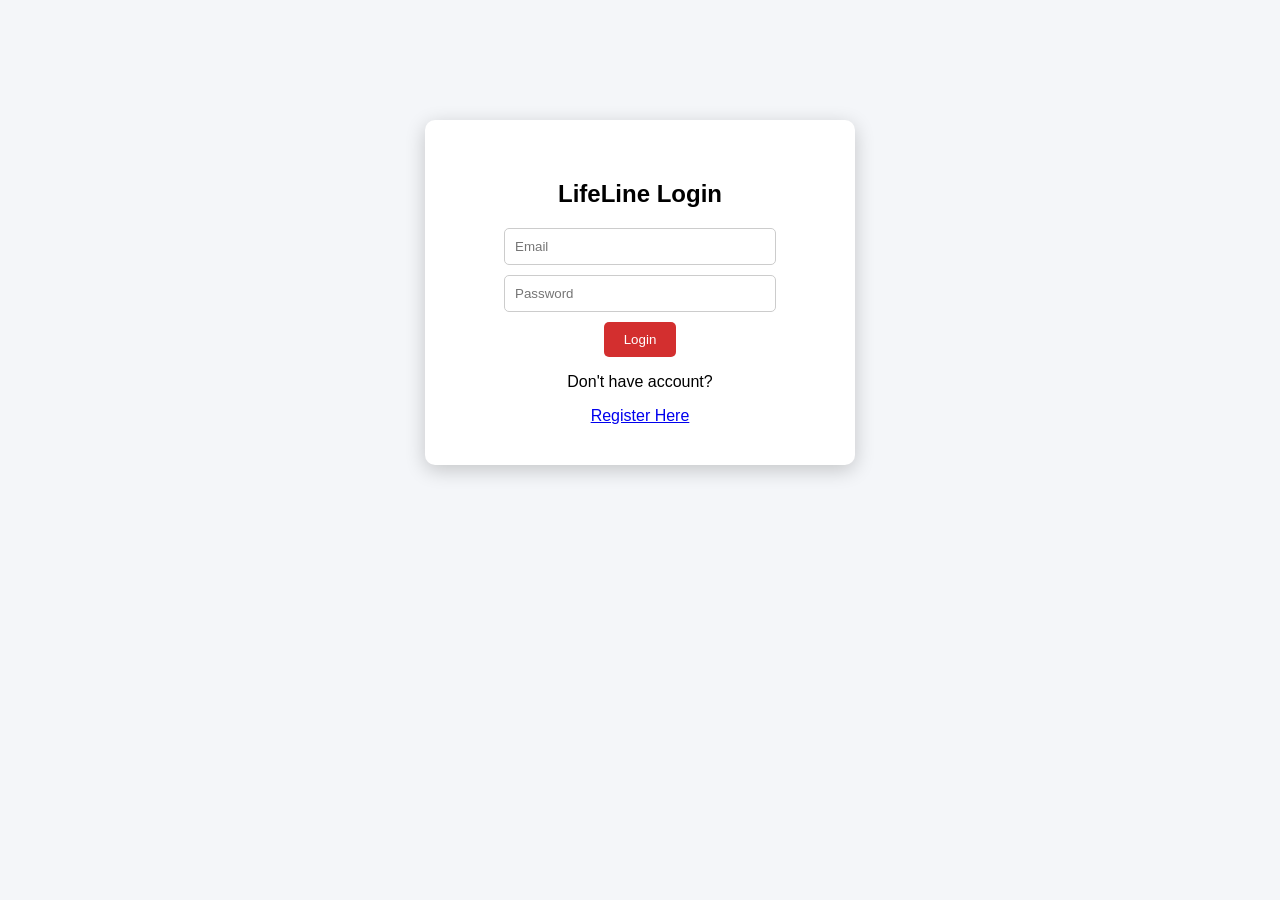
<file: index.html>
<!DOCTYPE html>
<html>
<head>
<title>LifeLine Login</title>
<link rel="stylesheet" href="style.css">
</head>

<body>

<div class="login-container">

<h2>LifeLine Login</h2>

<input type="email" id="email" placeholder="Email">

<input type="password" id="password" placeholder="Password">

<button onclick="login()">Login</button>

<p>Don't have account?</p>

<a href="register.html">Register Here</a>

</div>

<script src="auth.js"></script>

</body>
</html>
</file>
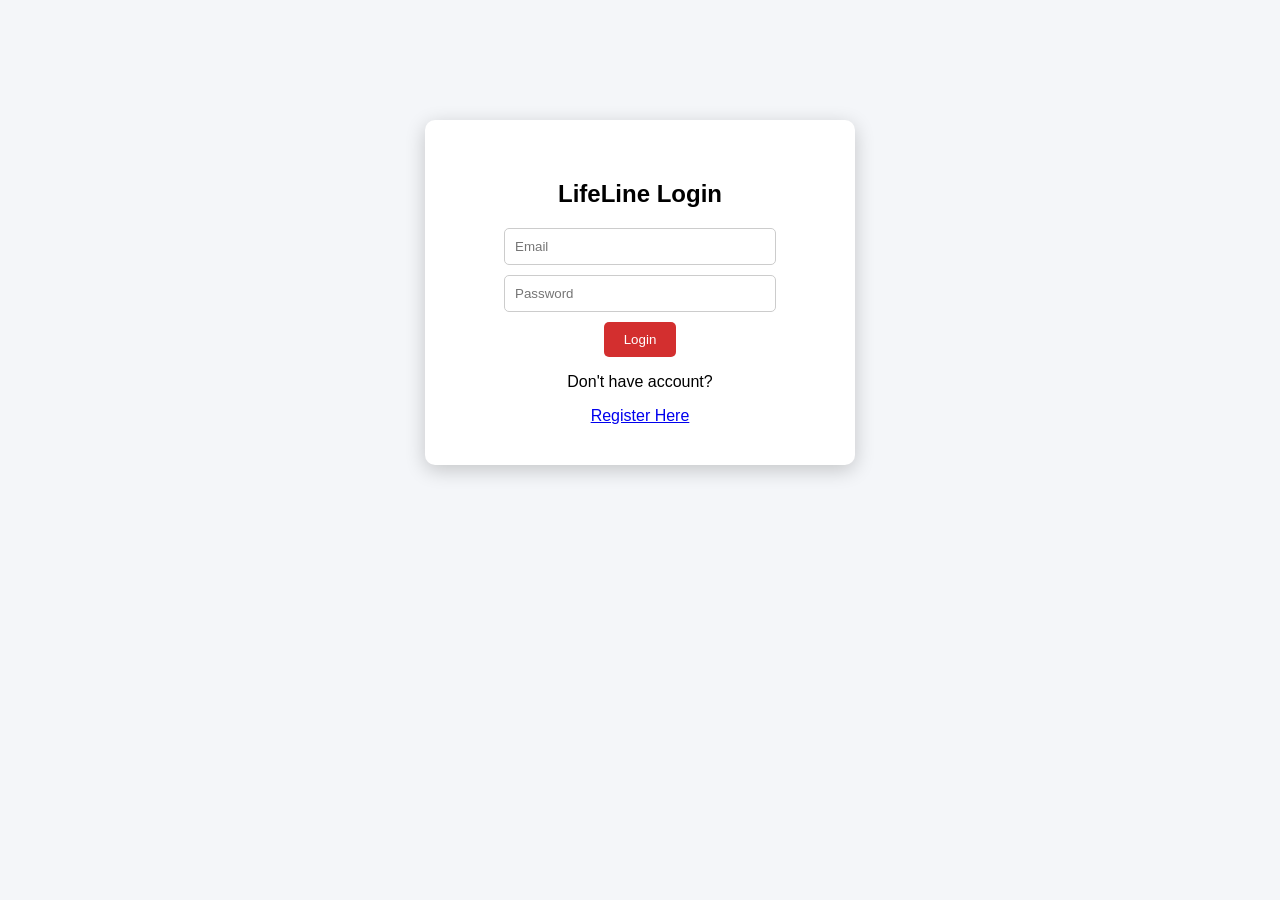
<file: admin.html>
<!DOCTYPE html>
<html>

<head>
<title>Admin Dashboard</title>
<link rel="stylesheet" href="style.css">
</head>

<body>

<header>
<h1>LifeLine Admin Panel</h1>
<button onclick="logout()">Logout</button>
</header>

<div class="dashboard-container">

<div class="card">
<h2>System Statistics</h2>

<p>Total Users: <span id="totalUsers"></span></p>
<p>Total Donors: <span id="totalDonors"></span></p>
<p>Total Requests: <span id="totalRequests"></span></p>

</div>


<div class="card">

<h2>All Donors</h2>

<div id="donorList"></div>

</div>


<div class="card">

<h2>Emergency Requests</h2>

<div id="requestList"></div>

</div>


<div class="card">

<h2>System Control</h2>

<button onclick="resetSystem()">Reset All Data</button>

</div>

</div>

<script src="admin.js"></script>

</body>
</html>
</file>
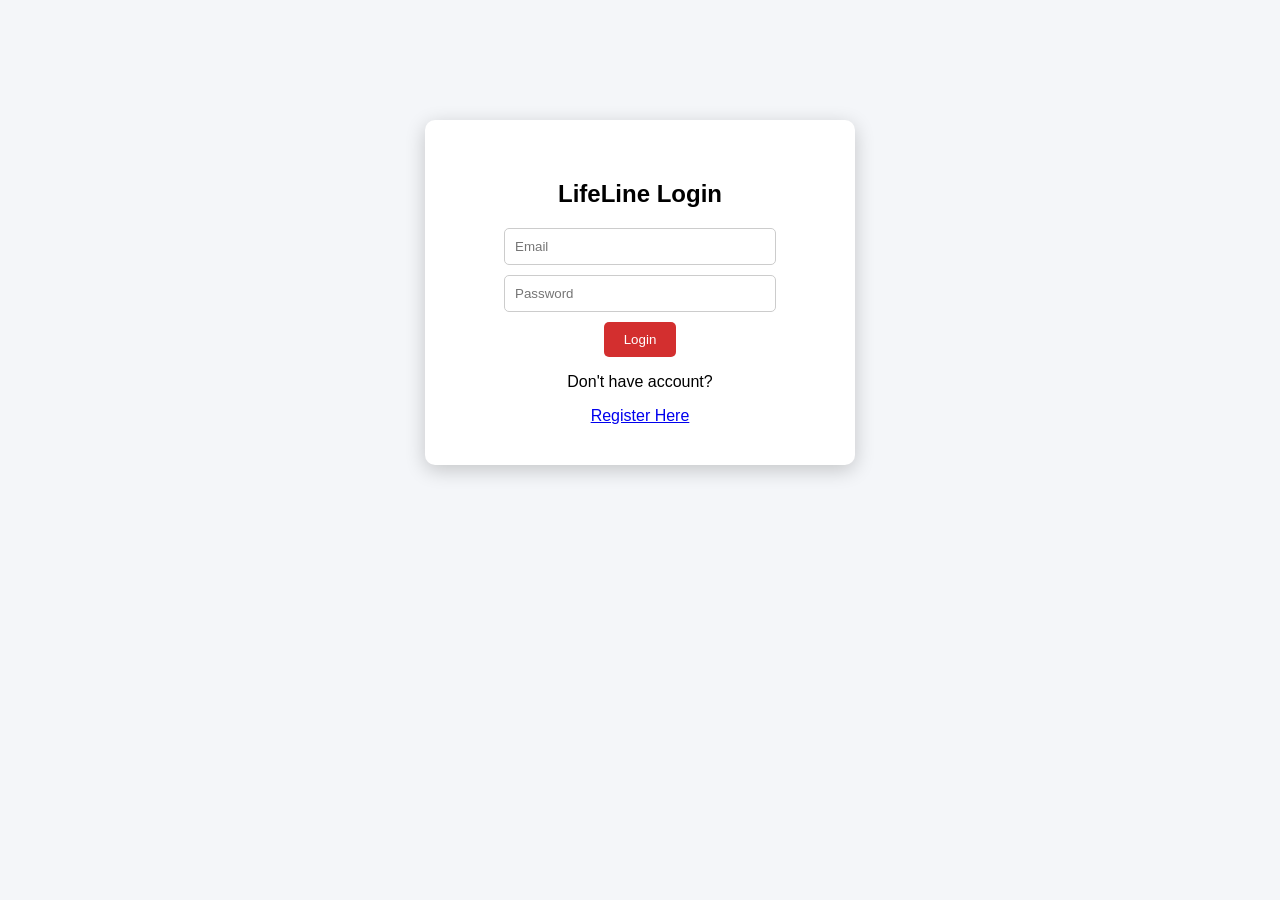
<file: dashboard.html>
<!DOCTYPE html>
<html>

<head>
<title>User Dashboard</title>
<link rel="stylesheet" href="style.css">
</head>

<body>

<header>
<h1>LifeLine User Dashboard</h1>
<button onclick="logout()">Logout</button>
</header>


<div class="dashboard-container">

<div class="card">
<h2>My Profile</h2>
<p id="profileName"></p>
<p id="profileEmail"></p>
<p id="profileCity"></p>
</div>


<div class="card">
<h2>Register as Blood Donor</h2>

<select id="bloodGroup">
<option>A+</option>
<option>A-</option>
<option>B+</option>
<option>B-</option>
<option>O+</option>
<option>O-</option>
<option>AB+</option>
<option>AB-</option>
</select>

<select id="availability">
<option>Available</option>
<option>Unavailable</option>
</select>

<button onclick="registerDonor()">Become Donor</button>

</div>


<div class="card">
<h2>Search Blood Donor</h2>

<select id="searchBlood">
<option>A+</option>
<option>A-</option>
<option>B+</option>
<option>B-</option>
<option>O+</option>
<option>O-</option>
<option>AB+</option>
<option>AB-</option>
</select>

<input type="text" id="searchCity" placeholder="City">

<button onclick="searchDonor()">Search</button>

<div id="donorResults"></div>

</div>


<div class="card">
<h2>Emergency Blood Request</h2>

<input type="text" id="patientName" placeholder="Patient Name">

<input type="text" id="hospital" placeholder="Hospital">

<select id="requestBlood">
<option>A+</option>
<option>A-</option>
<option>B+</option>
<option>B-</option>
<option>O+</option>
<option>O-</option>
<option>AB+</option>
<option>AB-</option>
</select>

<select id="urgency">
<option>Normal</option>
<option>Urgent</option>
<option>Critical</option>
</select>

<button onclick="createRequest()">Submit Request</button>

</div>

</div>

<script src="dashboard.js"></script>

</body>

</html>
</file>
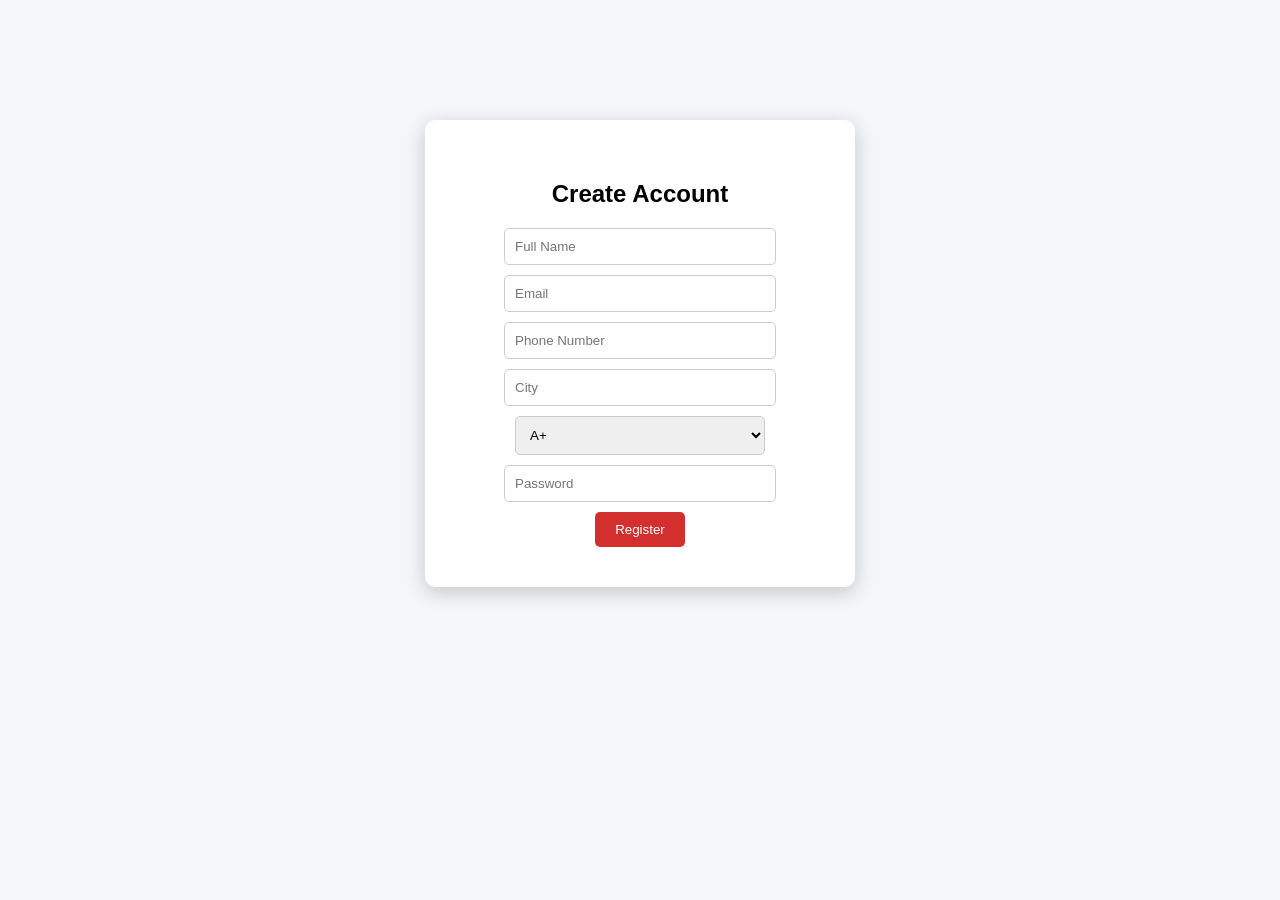
<file: register.html>
<!DOCTYPE html>
<html>
<head>
<title>Register</title>
<link rel="stylesheet" href="style.css">
</head>

<body>

<div class="login-container">

<h2>Create Account</h2>

<input type="text" id="name" placeholder="Full Name">

<input type="email" id="email" placeholder="Email">

<input type="text" id="phone" placeholder="Phone Number">

<input type="text" id="city" placeholder="City">

<select id="blood">
<option>A+</option>
<option>A-</option>
<option>B+</option>
<option>B-</option>
<option>O+</option>
<option>O-</option>
<option>AB+</option>
<option>AB-</option>
</select>

<input type="password" id="password" placeholder="Password">

<button onclick="register()">Register</button>

</div>

<script src="auth.js"></script>

</body>
</html>
</file>
<file: style.css>
body{
font-family:Arial;
background:#f4f6f9;
margin:0;
padding:0;
}

.login-container{
background:white;
padding:40px;
border-radius:10px;
box-shadow:0 5px 20px rgba(0,0,0,0.2);
text-align:center;
width:350px;
margin:120px auto;
}

header{
display:flex;
justify-content:space-between;
align-items:center;
background:#d32f2f;
color:white;
padding:15px 30px;
}

.dashboard-container{
display:grid;
grid-template-columns:repeat(auto-fit,minmax(300px,1fr));
gap:20px;
padding:30px;
}

.card{
background:white;
padding:20px;
border-radius:10px;
box-shadow:0 4px 10px rgba(0,0,0,0.1);
}

input,select{
display:block;
margin:10px auto;
padding:10px;
width:250px;
border-radius:5px;
border:1px solid #ccc;
}

button{
padding:10px 20px;
background:#d32f2f;
color:white;
border:none;
border-radius:5px;
cursor:pointer;
}

button:hover{
background:#b71c1c;
}
</file>
